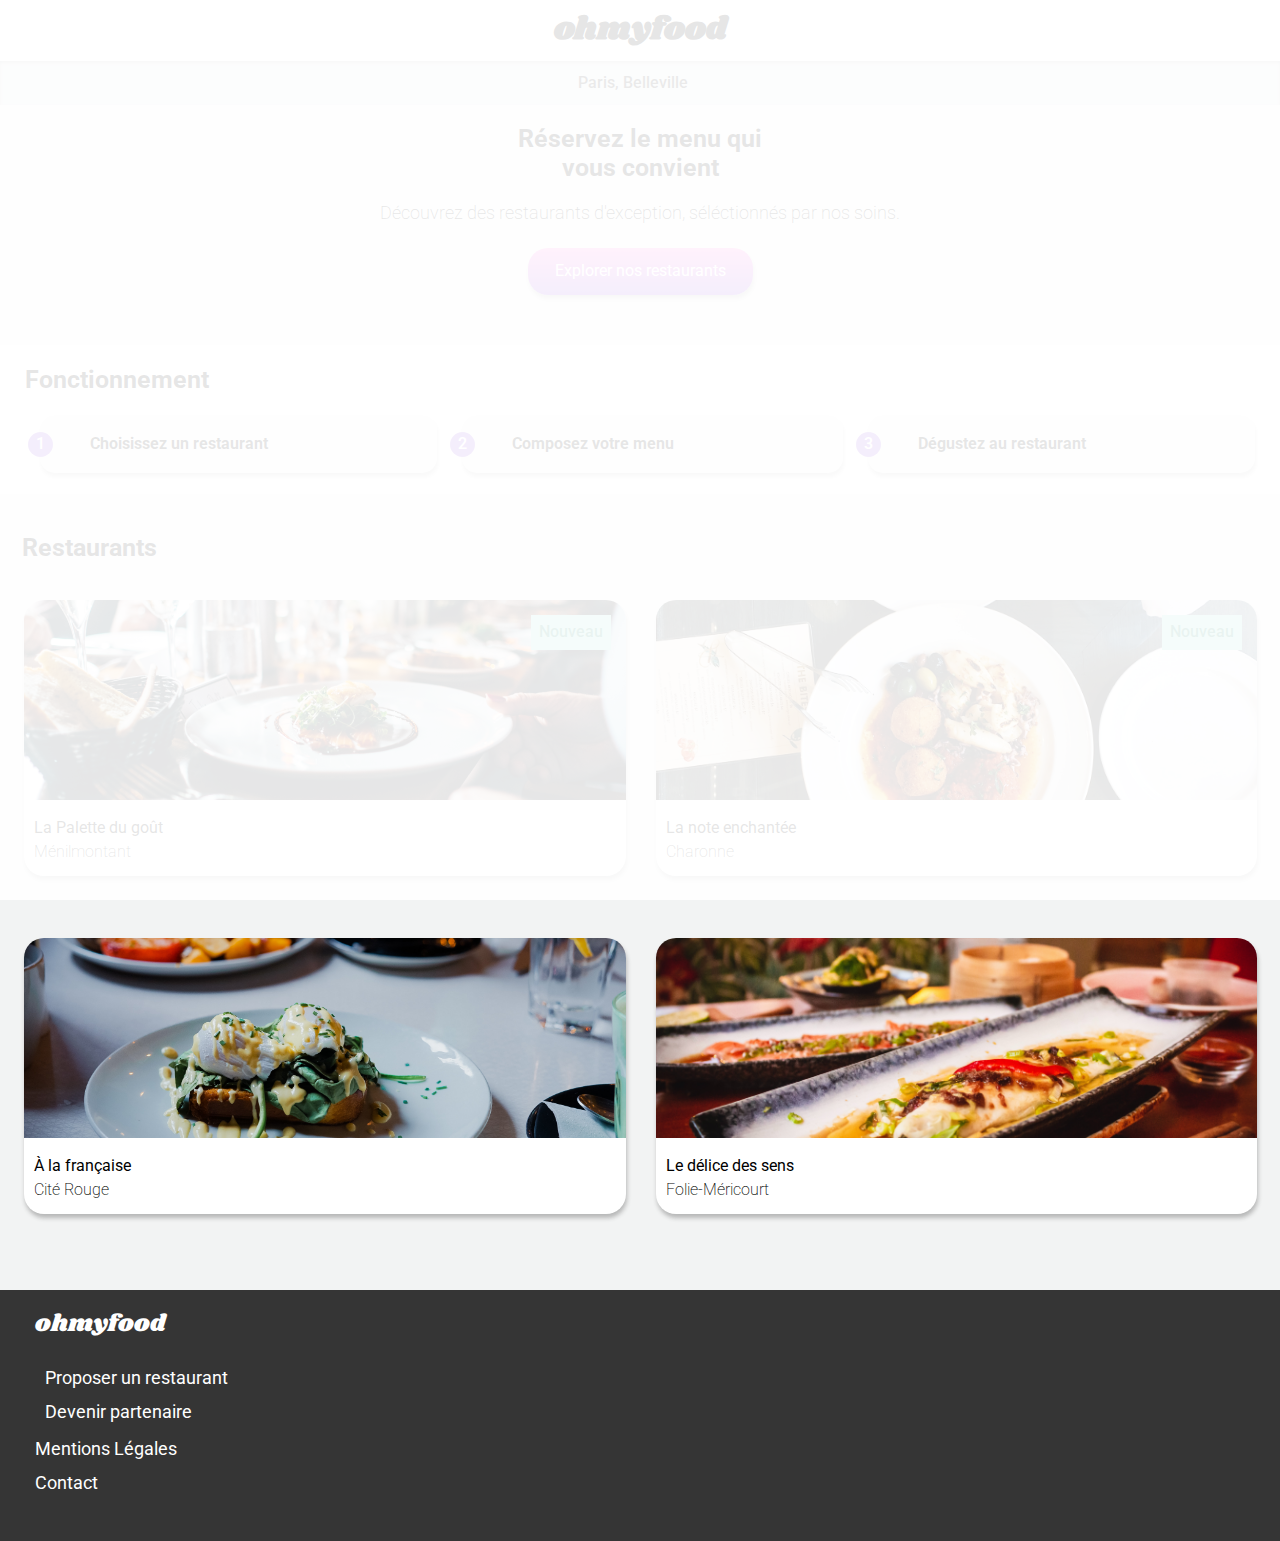
<file: public/index.html>
<!DOCTYPE html>
<html lang="fr">
  <head>
    <meta charset="UTF-8" />
    <meta http-equiv="X-UA-Compatible" content="IE=edge" />
    <meta name="viewport" content="width=device-width, initial-scale=1.0" />
    <title>Oh My Food</title>
    <link rel="stylesheet" href="normalize.css" />
    <link rel="stylesheet" href="css/style.css" />
  </head>
  <body>
    <div class="loader">
      <i class="fas fa-utensils"></i>
    </div>
    <header class="header-main">
      <h1 id="logo">ohmyfood</h1>
    </header>
    <main>
      <div class="city-search">
        <i class="fas fa-map-marker-alt"></i>
        <form method="post">
          <input
            class="input-city"
            type="search"
            name="city"
            placeholder="Paris, Belleville"
          />
        </form>
      </div>
      <div class="heading">
        <h2>
          <strong> Réservez le menu qui <br />vous convient </strong>
        </h2>
        <p>
          Découvrez des restaurants d'exception, séléctionnés par nos soins.
        </p>
        <button>Explorer nos restaurants</button>
      </div>
      <section class="reservation-step">
        <h2 class="title__main"><strong> Fonctionnement</strong></h2>
        <div class="steps">
          <ol class="tuto__steps">
            <li class="tuto__step">
              <i class="tuto__icon fas fa-mobile-alt"></i>
              <strong>Choisissez un restaurant</strong>
            </li>
            <li class="tuto__step">
              <i class="tuto__icon fas fa-list-ul"></i>
              <strong>Composez votre menu</strong>
            </li>
            <li class="tuto__step">
              <i class="tuto__icon fas fa-store"></i>
              <strong>Dégustez au restaurant</strong>
            </li>
          </ol>
        </div>
      </section>
      <section class="menu">
        <h2><strong> Restaurants </strong></h2>
        <div class="menu__restaurants">
          <a href="Maquettes/resto1.html" class="menu__card">
            <figure class="menu__card-description new">
              <img
                src="Maquettes/images/restaurants/menu_palette_du_gout.png"
              />
              <figcaption>
                <p>
                  <strong>La Palette du goût</strong><br />
                  Ménilmontant
                </p>
                <i class="far fa-heart"></i>
                <i class="fas fa-heart"></i>
              </figcaption>
            </figure>
          </a>
          <a href="Maquettes/resto2.html" class="menu__card">
            <figure class="menu__card-description new">
              <img src="Maquettes/images/restaurants/menu_note_enchantee.png" />
              <figcaption>
                <p>
                  <strong>La note enchantée</strong><br />
                  Charonne
                </p>
                <i class="far fa-heart"></i>
                <i class="fas fa-heart"></i>
              </figcaption>
            </figure>
          </a>
          <a href="Maquettes/resto3.html" class="menu__card">
            <figure class="menu__card-description">
              <img src="Maquettes/images/restaurants/menu_a_la_francaise.png" />
              <figcaption>
                <p>
                  <strong>À la française</strong><br />
                  Cité Rouge
                </p>
                <i class="far fa-heart"></i>
                <i class="fas fa-heart"></i>
              </figcaption>
            </figure>
          </a>
          <a href="Maquettes/resto4.html" class="menu__card">
            <figure class="menu__card-description">
              <img
                src="Maquettes/images/restaurants/menu_le_delice_des_sens.png"
              />
              <figcaption>
                <p>
                  <strong>Le délice des sens</strong><br />
                  Folie-Méricourt
                </p>
                <i class="far fa-heart"></i>
                <i class="fas fa-heart"></i>
              </figcaption>
            </figure>
          </a>
        </div>
      </section>
    </main>
    <footer>
      <h2>ohmyfood</h2>
      <p><i class="fas fa-utensils"></i>Proposer un restaurant</p>
      <p><i class="fas fa-hands-helping"></i>Devenir partenaire</p>
      <p>Mentions Légales</p>
      <p><a href="mailto:chamsadine.alio@gmail.com">Contact</a></p>
    </footer>
  </body>
</html>
</file>
<file: public/css/style.css>
@charset "UTF-8";
/* Couleurs principales */
/* CG pour Charte Graphique */
/* Nuances des couleurs principales*/
/* Mixin Font */
/* Mixin dégradés button */
/* Mixin zoom button */
/* Mixin Heart */
/* Keyframes animation */
@import url("https://fonts.googleapis.com/css2?family=Shrikhand&display=swap");
@import url("https://fonts.googleapis.com/css2?family=Roboto:ital@1&family=Shrikhand&display=swap");
*,
::before,
::after {
  box-sizing: border-box;
  -moz-box-sizing: border-box;
  -webkit-box-sizing: border-box;
}

body {
  margin: 0px;
}

#logo {
  font-family: "Shrikhand", cursive;
  text-align: center;
  margin: 12px 0px 12px 0px;
}

/* Couleurs principales */
/* CG pour Charte Graphique */
/* Nuances des couleurs principales*/
/* Mixin Font */
/* Mixin dégradés button */
/* Mixin zoom button */
/* Mixin Heart */
/* Keyframes animation */
.header-main {
  display: flex;
  flex-direction: column;
}

#logo {
  font-family: "Shrikhand", cursive;
  text-align: center;
  margin: 12px 0px 12px 0px;
}

.city-search {
  display: flex;
  width: 100%;
  background-color: #e2e3e5;
  box-shadow: inset 0px 2px 3px 0px rgba(50, 50, 50, 0.25);
  padding: 12px 5px;
  justify-content: center;
}
.city-search form .input-city {
  text-align: center;
  background-color: #e2e3e5;
  border: none;
  font-family: "Roboto", sans-serif;
  font-weight: 500;
}
.city-search form ::placeholder {
  color: black;
  opacity: 0.8;
}

.heading {
  display: flex;
  flex-direction: column;
  justify-content: center;
  align-items: center;
  background-color: #f2f3f3;
}
.heading h2 {
  font-weight: 500;
  font-size: 25px;
  font-family: "Roboto", sans-serif;
  flex-wrap: wrap;
  font-family: "Roboto", sans-serif;
  margin: 20px 80px;
  text-align: center;
}
.heading p {
  margin: 0px 30px 25px 30px;
  font-family: "Roboto", sans-serif;
  font-weight: 200;
  font-size: 18px;
  text-align: center;
}
.heading button {
  font-family: "Roboto", sans-serif;
  font-weight: 400;
  font-size: 16px;
  color: white;
  border: none;
  padding: 14px 27px;
  border-radius: 20px;
  box-shadow: 1px 4px 4px 0px rgba(50, 50, 50, 0.3);
  background: linear-gradient(#ff79da, #9356dc);
  margin-bottom: 50px;
  transition: transform 200ms;
}
.heading button:hover {
  background: linear-gradient(#ff88de, #9b63df);
  transform: scale(1.01);
  cursor: pointer;
}

.menu {
  background-color: #f2f3f3;
  padding: 0px 25px 60px 22px;
}
.menu h2 {
  font-weight: 500;
  font-size: 25px;
  font-family: "Roboto", sans-serif;
  padding-top: 40px;
}
.menu .menu__restaurants {
  display: grid;
  grid-template-columns: repeat(2, 1fr);
  gap: 30px;
}
@media (max-width: 767px) {
  .menu .menu__restaurants {
    grid-template-columns: repeat(1, 1fr);
  }
}
.menu .menu__restaurants a {
  text-decoration: none;
  color: black;
}
.menu .menu__restaurants .menu__card {
  width: 100%;
  transform: translateX(-38px);
}
.menu .menu__restaurants .menu__card figure {
  width: 100%;
  border-radius: 20px;
  background-color: white;
  box-shadow: 1px 4px 4px 0px rgba(50, 50, 50, 0.3);
}
.menu .menu__restaurants .menu__card figure:hover {
  transform: scale(1.02);
}
.menu .menu__restaurants .menu__card .new {
  position: relative;
}
.menu .menu__restaurants .menu__card .new::before {
  content: "Nouveau";
  position: absolute;
  height: 35px;
  width: 80px;
  background-color: #99e2d0;
  display: grid;
  place-items: center;
  top: 15px;
  right: 15px;
  font-family: "Roboto", sans-serif;
  font-weight: 500;
  color: #278870;
}
.menu .menu__restaurants .menu__card img {
  width: 100%;
  height: 200px;
  object-fit: cover;
  border-radius: 20px 20px 0px 0px;
}
.menu .menu__restaurants .menu__card figcaption {
  position: relative;
}
.menu .menu__restaurants .menu__card figcaption p {
  font-family: "Roboto", sans-serif;
  padding-left: 10px;
  font-weight: 200;
  line-height: 150%;
  padding-bottom: 12px;
}
.menu .menu__restaurants .menu__card figcaption .fa-heart {
  position: absolute;
  right: 0px;
  margin: 18px;
  transform: translateY(-40px);
  top: 50%;
  font-size: 25px;
}
.menu .menu__restaurants .menu__card figcaption .fas {
  color: transparent;
  background-image: linear-gradient(#ff79da, #9356dc);
  background-clip: text;
  -webkit-background-clip: text;
  opacity: 0;
  transition: all 200ms ease-in-out;
}
.menu .menu__restaurants .menu__card figcaption .fas:hover {
  cursor: pointer;
  opacity: 1;
  transform: translateY(-40px) scale(1.1);
}

footer {
  background-color: #353535;
  padding-bottom: 50px;
}
footer h2 {
  padding: 20px 0px 15px 35px;
  margin: 0px;
  font-family: "Shrikhand", cursive;
  color: white;
  font-weight: 400;
}
footer p {
  padding-left: 35px;
  margin-block-end: 0px;
  font-family: "Roboto", sans-serif;
  color: white;
  font-weight: 400;
  font-size: 18px;
  line-height: 90%;
}
footer p a {
  text-decoration: none;
  color: white;
}
footer p .fas {
  color: white;
  margin-right: 10px;
  color: white;
}
footer p .fa-hands-helping {
  font-size: 13px;
}

.loader {
  position: fixed;
  background-color: #ffffff;
  display: grid;
  place-items: center;
  opacity: 0.9;
  height: 100vh;
  inset: 0;
  z-index: 1;
  animation: loader 500ms 2s forwards ease-in-out;
  transform-origin: top;
}
.loader .fa-utensils {
  animation: rotation 500ms infinite ease-in-out;
  font-size: 20vh;
}

@keyframes loader {
  to {
    transform: scale(0);
  }
}
@keyframes rotation {
  0% {
    transform: rotate(0deg);
  }
  50% {
    transform: rotate(45deg);
  }
  75% {
    transform: rotate(90deg);
  }
  100% {
    transform: rotate(180deg);
  }
}
/* Couleurs principales */
/* CG pour Charte Graphique */
/* Nuances des couleurs principales*/
/* Mixin Font */
/* Mixin dégradés button */
/* Mixin zoom button */
/* Mixin Heart */
/* Keyframes animation */
.header-resto {
  display: flex;
  align-items: center;
}
.header-resto a:visited {
  color: black;
}
.header-resto h1 {
  font-family: "Shrikhand", cursive;
  margin: 15px auto;
}
.header-resto .fa-arrow-left {
  font-weight: 600;
  font-size: 20px;
  position: absolute;
  left: 20px;
  transform: translateY(-8px);
}
.header-resto .fa-arrow-left:hover {
  cursor: pointer;
}

img {
  width: 100%;
  height: 55vh;
  object-fit: cover;
  display: block;
}
@media (max-width: 767px) {
  img {
    height: 40vh;
  }
}

.cartes {
  background-color: #f6f6f6;
  border-radius: 50px 50px 0px 0px;
  position: relative;
  margin-top: -45px;
}
@media (max-width: 767px) {
  .cartes {
    margin-top: -80px;
  }
}
.cartes h2 {
  font-family: "Shrikhand", cursive;
  margin: 0px;
  padding: 25px 30px;
  font-size: 28px;
}
.cartes .fa-heart {
  position: absolute;
  right: 0px;
  margin: 18px;
  transform: translateY(10px);
  top: 0px;
  padding-right: 25px;
  font-size: 28px;

}
  
.cartes .empty_heart {
  color: transparent;
  background-image: linear-gradient(#ff79da, #9356dc);
  background-clip: text;
  -webkit-background-clip: text;
  opacity: 0;
  transition: all 200ms ease-in-out;
}
.cartes .empty_heart:hover {
  cursor: pointer;
  opacity: 1;
  transform: translateY(10px) scale(1.01);
}

.cartes .cartes__menus {
  display: grid;
  grid-template-columns: repeat(3, 1fr);
  gap: 15px;
  padding: 0px 30px;
}
.cartes .cartes__menus article {
  overflow: hidden;
}
.cartes .cartes__menus article h3 {
  text-transform: uppercase;
  font-weight: 300;
  font-family: "Roboto", sans-serif;
  margin-left: 5px;
  position: relative;
}
.cartes .cartes__menus article h3::after {
  content: "";
  position: absolute;
  top: 25px;
  left: 0px;
  height: 3px;
  width: 45px;
  background-color: #99e2d0;
}
.cartes .cartes__menus article .menus__meal {
  animation: appear 1s ease-in-out both;
  background-color: white;
  border-radius: 20px;
  display: flex;
  align-items: flex-start;
  margin-bottom: 20px;
  margin-right: 0px;
  white-space: nowrap;
  overflow: hidden;
  font-family: "Roboto", sans-serif;
  box-shadow: 1px 4px 4px 0px rgba(50, 50, 50, 0.1);
}
.cartes .cartes__menus article .menus__meal:nth-child(1) {
  animation-delay: 150ms;
}
.cartes .cartes__menus article .menus__meal:nth-child(2) {
  animation-delay: 300ms;
}
.cartes .cartes__menus article .menus__meal:nth-child(3) {
  animation-delay: 450ms;
}
.cartes .cartes__menus article .menus__meal:nth-child(4) {
  animation-delay: 600ms;
}
@keyframes appear {
  0% {
    transform: translateY(50%);
    opacity: 0;
  }
  50% {
    opacity: 0.5;
  }
  100% {
    transform: translateY(0%);
    opacity: 1;
  }
}
.cartes .cartes__menus article .menus__meal:hover {
  cursor: pointer;
}
.cartes .cartes__menus article .menus__meal .meal-description {
  overflow: hidden;
}
.cartes .cartes__menus article .menus__meal .meal-description h4 {
  margin: 12px 0px 0px 12px;
  font-size: 18px;
  font-weight: 500;
  overflow: hidden;
  white-space: nowrap;
  text-overflow: ellipsis;
}
.cartes .cartes__menus article .menus__meal .meal-description p {
  margin: 5px 0px 8px 12px;
  font-weight: 200;
  overflow: hidden;
  white-space: nowrap;
  text-overflow: ellipsis;
}
.cartes .cartes__menus article .menus__meal .meal__price {
  margin-left: auto;
  margin-top: auto;
  padding: 0px 8px 0px 0px;
  font-weight: 500;
}
.cartes .cartes__menus article .menus__meal .meal__addtocart {
  background-color: #99e2d0;
  display: flex;
  flex-shrink: 0;
  overflow: hidden;
  border-radius: 0px 20px 20px 0px;
  height: 65px;
  width: 50px;
  margin-right: -80px;
  margin-left: 30px;
  transition: all 500ms ease-in-out;
  justify-content: center;
  align-items: center;
}
.cartes .cartes__menus article .menus__meal .meal__addtocart .fa-check-circle {
  color: white;
  font-size: 20px;
}
.cartes .cartes__menus article .menus__meal:hover .meal__addtocart {
  margin-right: 0px;
}
.cartes .cartes__menus article .menus__meal:hover .fa-check-circle {
  animation: spin 800ms ease-in-out;
}
@keyframes spin {
  0% {
    transform: rotate(-300deg);
  }
  100% {
    transform: rotate(0);
  }
}
@media (max-width: 767px) {
  .cartes .cartes__menus {
    grid-template-columns: repeat(1, 1fr);
  }
}

.meal-order {
  display: flex;
  justify-content: center;
  align-items: center;
  height: 30vh;
}
.meal-order .button-order {
  font-family: "Roboto", sans-serif;
  font-weight: 400;
  font-size: 16px;
  color: white;
  border: none;
  padding: 14px 27px;
  border-radius: 20px;
  box-shadow: 1px 4px 4px 0px rgba(50, 50, 50, 0.3);
  background: linear-gradient(#ff79da, #9356dc);
  margin-bottom: 50px;
  transition: transform 200ms;
}
.meal-order .button-order:hover {
  background: linear-gradient(#ff88de, #9b63df);
  transform: scale(1.01);
  cursor: pointer;
}

/* Couleurs principales */
/* CG pour Charte Graphique */
/* Nuances des couleurs principales*/
/* Mixin Font */
/* Mixin dégradés button */
/* Mixin zoom button */
/* Mixin Heart */
/* Keyframes animation */
.reservation-step {
  padding: 0px 25px;
}
.reservation-step h2 {
  font-weight: 500;
  font-size: 25px;
  font-family: "Roboto", sans-serif;
}
.reservation-step .steps {
  counter-reset: tuto;
}
.reservation-step .steps ol {
  display: flex;
  flex-wrap: wrap;
  gap: 25px;
  padding-inline-start: 15px;
}
@media (max-width: 901px) {
  .reservation-step .steps ol {
    flex-direction: column;
  }
}
.reservation-step .steps li {
  position: relative;
  font-family: "Roboto", sans-serif;
  font-weight: 500;
  list-style-type: none;
  background-color: #f6f6f6;
  padding: 20px 25px;
  border-radius: 15px;
  box-shadow: 1px 4px 4px 0px rgba(50, 50, 50, 0.3);
  flex-grow: 1;
}
.reservation-step .steps li:hover {
  box-shadow: 1px 4px 6px 0px rgba(50, 50, 50, 0.3);
  background-color: #f9f9f9;
}
.reservation-step .steps li::before {
  content: "" counter(tuto);
  counter-increment: tuto;
  color: white;
  background-color: #9356dc;
  height: 25px;
  width: 25px;
  display: grid;
  place-items: center;
  border-radius: 50%;
  position: absolute;
  bottom: 16.5px;
  left: -12px;
}
.reservation-step .steps li:hover {
  transform: scale(1.02);
}
.reservation-step .steps li i.fas {
  margin-right: 15px;
  margin-left: 10px;
}
.reservation-step .steps li i.fa-store {
  color: #9356dc;
}

/* Couleurs principales */
/* CG pour Charte Graphique */
/* Nuances des couleurs principales*/
/* Mixin Font */
/* Mixin dégradés button */
/* Mixin zoom button */
/* Mixin Heart */
/* Keyframes animation */

/*# sourceMappingURL=style.css.map */
</file>
